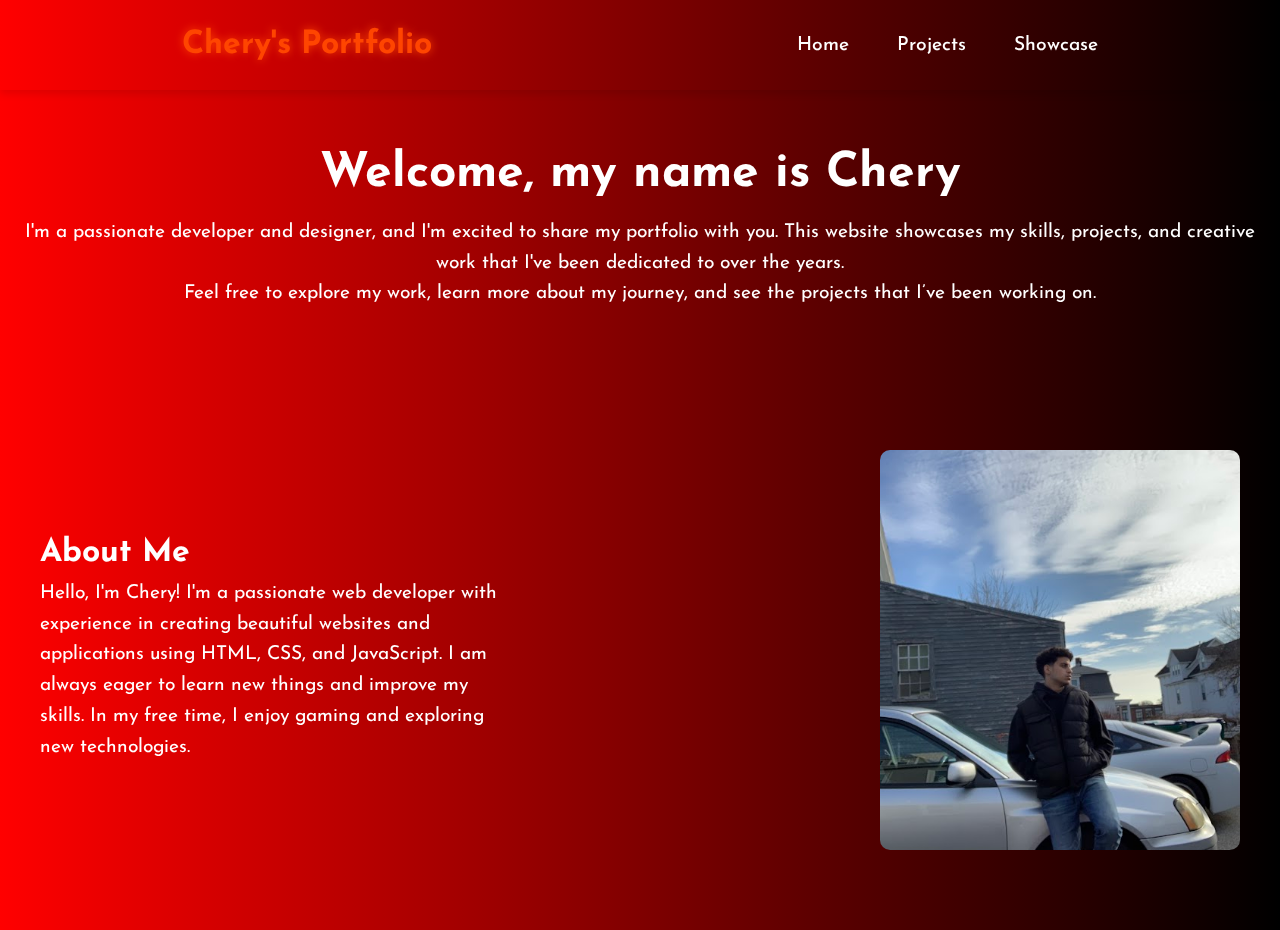
<file: index.html>
<!DOCTYPE html>
<html lang="en">
<head>
    <meta charset="UTF-8">
    <meta name="viewport" content="width=device-width, initial-scale=1.0">
    <title>My Portfolio</title>

    <!-- Google Fonts Link - Josefin Sans -->
    <link rel="stylesheet" href="https://fonts.googleapis.com/css2?family=Josefin+Sans:wght@400;500;700&display=swap">

    <link rel="stylesheet" href="https://cdnjs.cloudflare.com/ajax/libs/font-awesome/6.7.1/css/all.min.css">
    <link rel="stylesheet" href="style.css">
    <link rel="stylesheet" href="https://unpkg.com/aos@next/dist/aos.css" />
</head>
<body>
    <!-- Navbar -->
    <nav>
        <div class="nav-container">
            <div class="logo" data-aos="zoom-in" data-aos-duration="1000">
                <span>Chery's Portfolio</span>
            </div>
            <div class="links">
                <div class="link" data-aos="fade-up" data-aos-duration="1000" data-aos-delay="100"><a href="index.html">Home</a></div>
                <div class="link" data-aos="fade-up" data-aos-duration="1000" data-aos-delay="300"><a href="projects.html">Projects</a></div>
                <div class="link" data-aos="fade-up" data-aos-duration="1000" data-aos-delay="400"><a href="showcase.html">Showcase</a></div>
            </div>
            <i class="fa-solid fa-bars hamburg" onclick="hamburg()"></i>
        </div>
        <div class="dropdown">
            <div class="links">
                <a href="index.html">Home</a>
                <a href="projects.html">Projects</a>
                <a href="showcase.html">Showcase</a>
                <i class="fa-solid fa-xmark cancel" onclick="cancel()"></i>
            </div>
        </div>
    </nav>

    <!-- Hero Section (Main Section) -->
    <section class="hero">
        <div class="hero-content">
            <h1>Welcome, my name is Chery</h1>
            <p>I'm a passionate developer and designer, and I'm excited to share my portfolio with you. This website showcases my skills, projects, and creative work that I've been dedicated to over the years.</p>
            <p>Feel free to explore my work, learn more about my journey, and see the projects that I’ve been working on.</p>
        </div>
    </section>

    <!-- About Section -->
    <section class="about">
        <div class="about-container">
            <div class="about-text" data-aos="fade-up" data-aos-duration="1000">
                <h1>About Me</h1>
                <p>Hello, I'm Chery! I'm a passionate web developer with experience in creating beautiful websites and applications using HTML, CSS, and JavaScript. I am always eager to learn new things and improve my skills. In my free time, I enjoy gaming and exploring new technologies.</p>
            </div>
            <div class="about-image" data-aos="zoom-in-left" data-aos-duration="1500">
                <img src="me.jpg" alt="Chery Berroa">
            </div>
        </div>
    </section>

    <script src="https://unpkg.com/aos@next/dist/aos.js"></script>
    <script>
        AOS.init({offset: 0});
    </script>
    <script>
        function hamburg(){
            const navbar = document.querySelector(".dropdown")
            navbar.style.transform = "translateY(0px)"
        }
        function cancel(){
            const navbar = document.querySelector(".dropdown")
            navbar.style.transform = "translateY(-500px)"
        }
    </script>
</body>
</html>
</file>
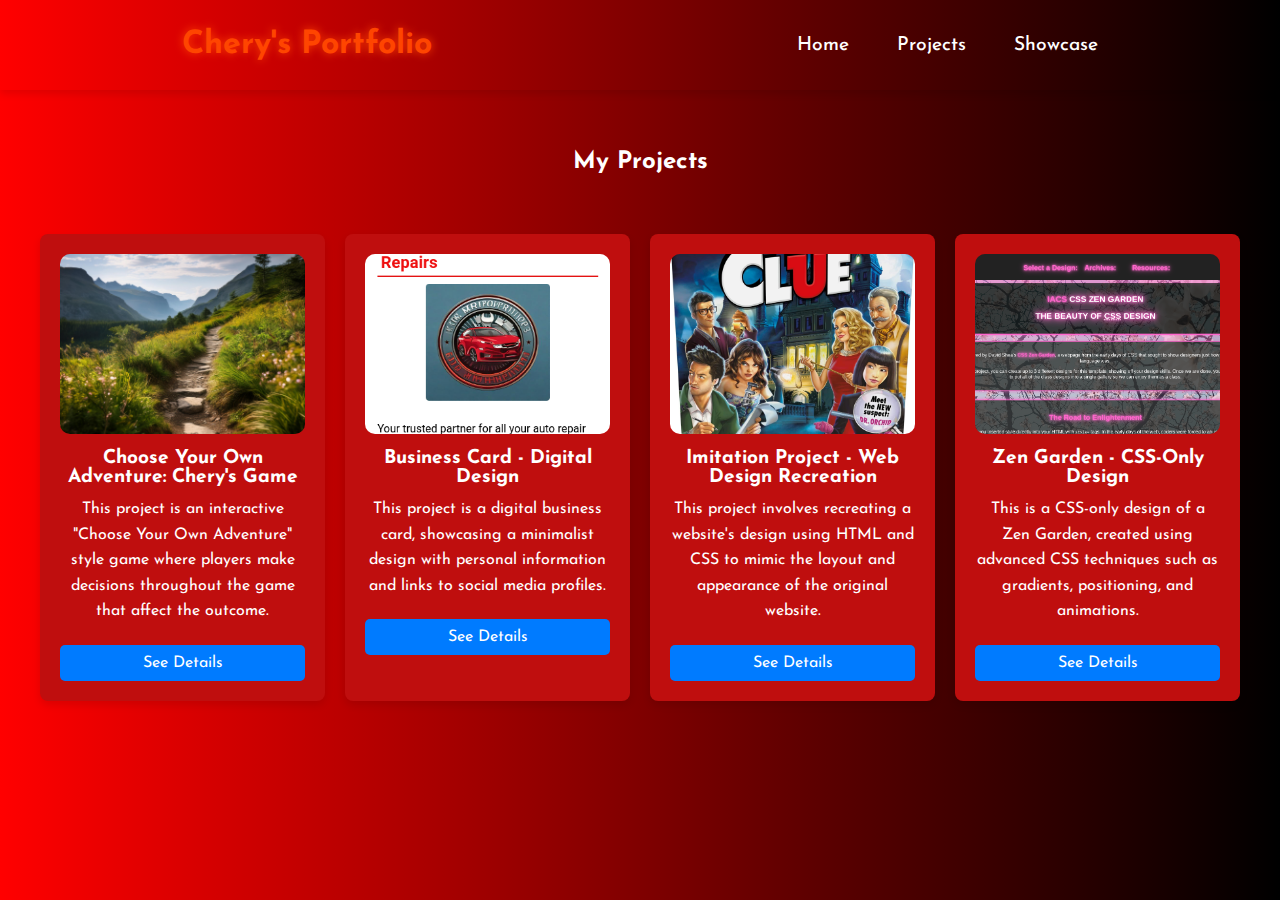
<file: projects.html>
<!DOCTYPE html>
<html lang="en">
<head>
    <meta charset="UTF-8">
    <meta name="viewport" content="width=device-width, initial-scale=1.0">
    <title>My Projects - My Portfolio</title>

    <!-- Google Fonts Link - Josefin Sans -->
    <link rel="stylesheet" href="https://fonts.googleapis.com/css2?family=Josefin+Sans:wght@400;500;700&display=swap">

    <link rel="stylesheet" href="style.css">
</head>
<body>

    <!-- Navbar -->
    <nav>
        <div class="nav-container">
            <div class="logo">
                <span>Chery's Portfolio</span>
            </div>
            <div class="links">
                <div class="link"><a href="index.html">Home</a></div>
                <div class="link"><a href="projects.html">Projects</a></div>
                <div class="link"><a href="showcase.html">Showcase</a></div>
            </div>
        </div>
    </nav>

    <!-- Projects Section -->
    <section>
        <div class="container" id="projects">
            <h2 style="text-align: center; margin-bottom: 40px;">My Projects</h2>
            <div class="projects">
                <div class="project-card">
                    <img src="hiking.jpg" alt="Hiking Project">
                    <h3>Choose Your Own Adventure: Chery's Game</h3>
                    <p>This project is an interactive "Choose Your Own Adventure" style game where players make decisions throughout the game that affect the outcome.</p>
                    <a href="https://iacs-cs.github.io/choose-your-own-adventure-patel/chery/" target="_blank">See Details</a>
                </div>
                <div class="project-card">
                    <img src="BusinessCard.png" alt="Business Card Project">
                    <h3>Business Card - Digital Design</h3>
                    <p>This project is a digital business card, showcasing a minimalist design with personal information and links to social media profiles.</p>
                    <a href="https://iacs-cs.github.io/business-card-CheryBerroa/" target="_blank">See Details</a>
                </div>
                <div class="project-card">
                    <img src="Clue.jpg" alt="Imitation Project">
                    <h3>Imitation Project - Web Design Recreation</h3>
                    <p>This project involves recreating a website's design using HTML and CSS to mimic the layout and appearance of the original website.</p>
                    <a href="https://iacs-cs.github.io/project-imitation-chery/" target="_blank">See Details</a>
                </div>
                <div class="project-card">
                    <img src="Css Zen Garden.png" alt="Zen Garden Project">
                    <h3>Zen Garden - CSS-Only Design</h3>
                    <p>This is a CSS-only design of a Zen Garden, created using advanced CSS techniques such as gradients, positioning, and animations.</p>
                    <a href="https://iacs-zen-garden.netlify.app/?authuser=0#CheryBerroa--style" target="_blank">See Details</a>
                </div>
            </div>
        </div>
    </section>

</body>
</html>
</file>
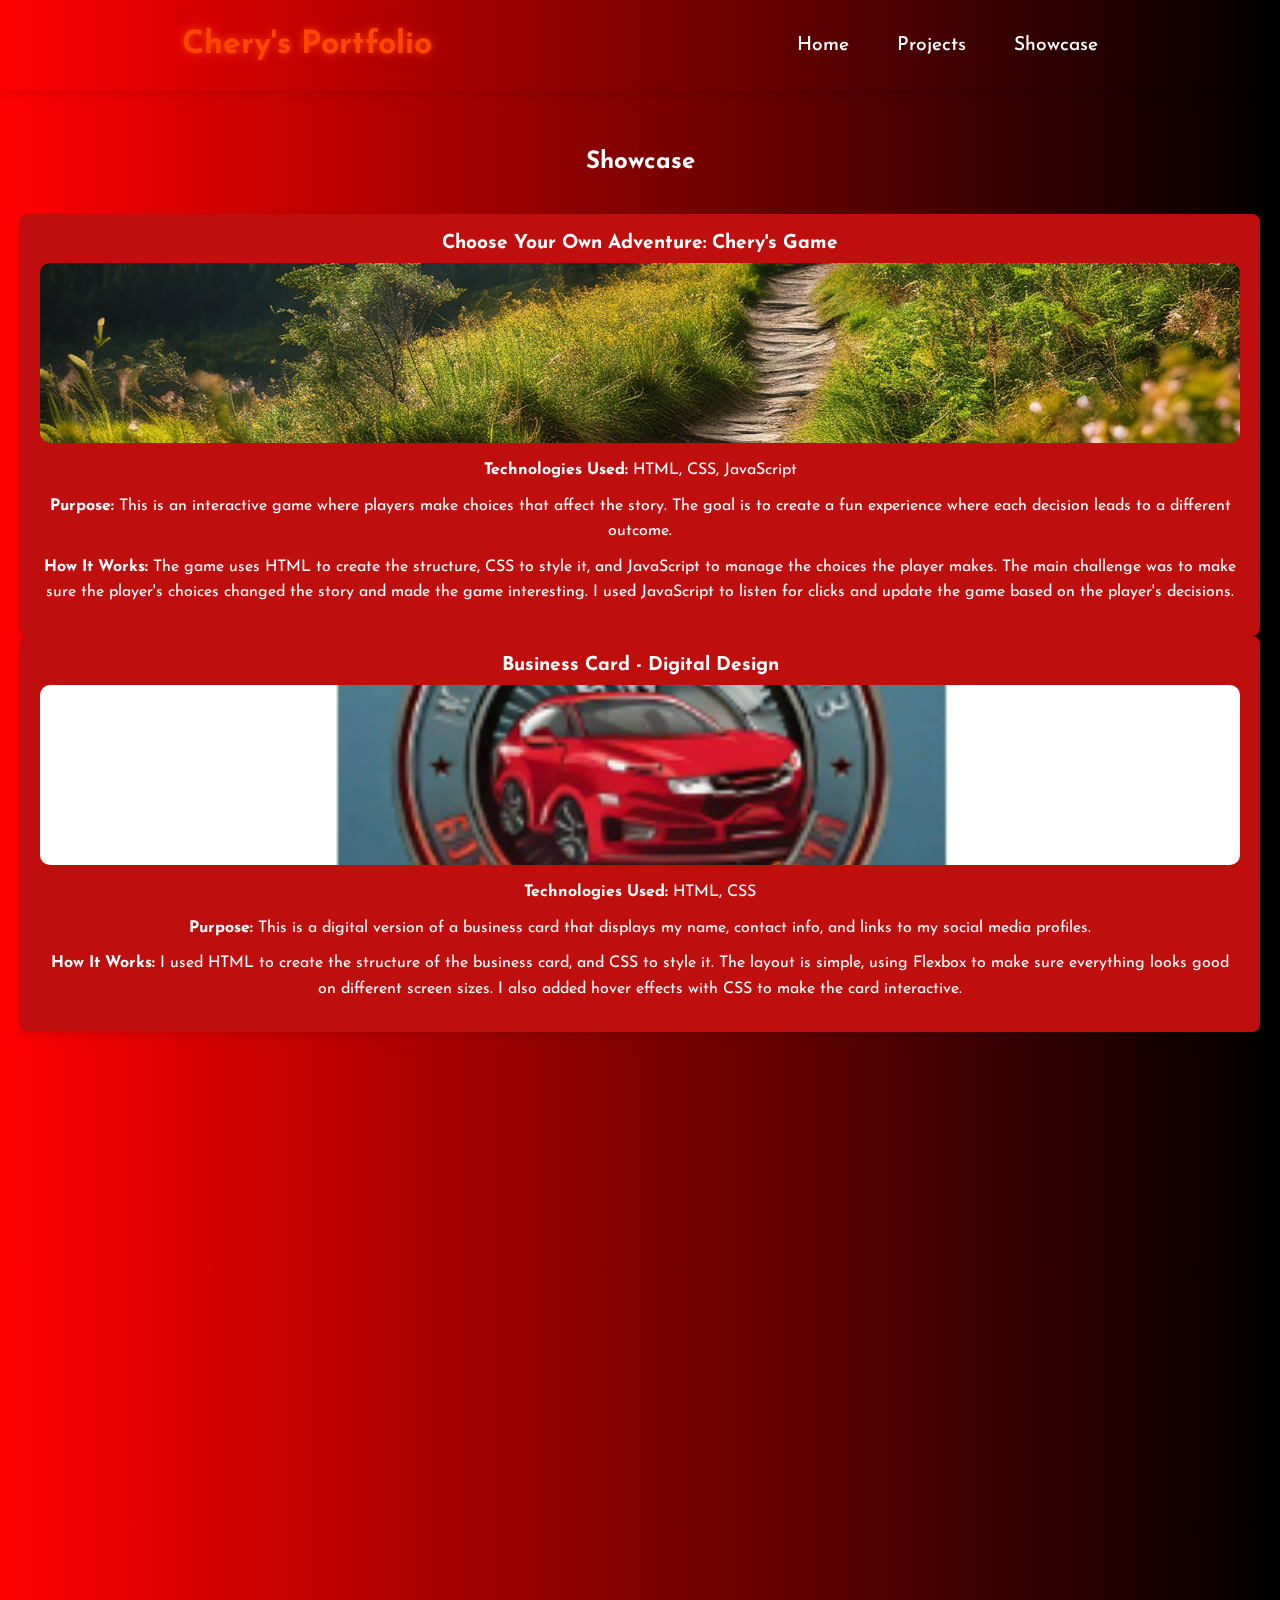
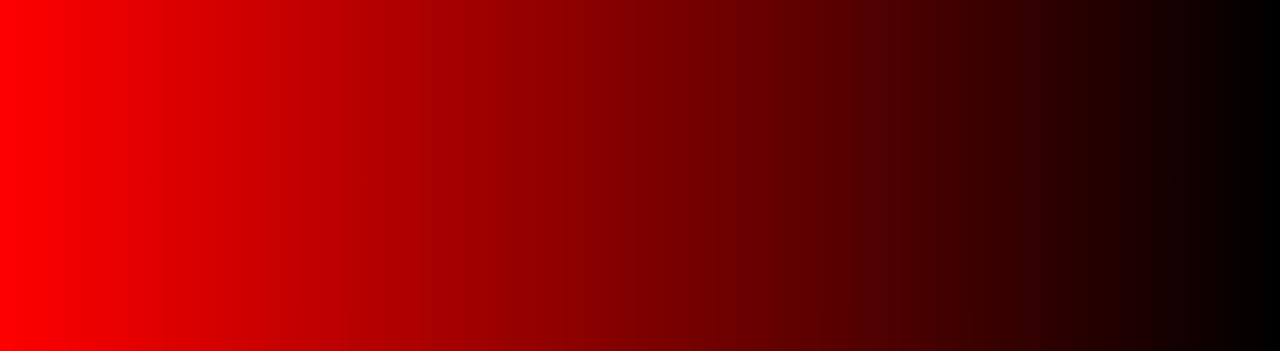
<file: showcase.html>
<!DOCTYPE html>
<html lang="en">
<head>
    <meta charset="UTF-8">
    <meta name="viewport" content="width=device-width, initial-scale=1.0">
    <title>Showcase - My Portfolio</title>

     <!-- Google Fonts Link - Josefin Sans -->
    <link rel="stylesheet" href="https://fonts.googleapis.com/css2?family=Josefin+Sans:wght@400;500;700&display=swap">
    
    <link rel="stylesheet" href="style.css">
    <link rel="stylesheet" href="https://unpkg.com/aos@next/dist/aos.css" />
</head>
<body>

    <!-- Navbar -->
    <nav>
        <div class="nav-container">
            <div class="logo" data-aos="zoom-in" data-aos-duration="1000">
                <span>Chery's Portfolio</span>
            </div>
            <div class="links">
                <div class="link" data-aos="fade-up" data-aos-duration="1000" data-aos-delay="100"><a href="index.html">Home</a></div>
                <div class="link" data-aos="fade-up" data-aos-duration="1000" data-aos-delay="300"><a href="projects.html">Projects</a></div>
                <div class="link" data-aos="fade-up" data-aos-duration="1000" data-aos-delay="400"><a href="showcase.html">Showcase</a></div>
            </div>
            <i class="fa-solid fa-bars hamburg" onclick="hamburg()"></i>
        </div>
        <div class="dropdown">
            <div class="links">
                <a href="index.html">Home</a>
                <a href="projects.html">Projects</a>
                <a href="showcase.html">Showcase</a>
                <i class="fa-solid fa-xmark cancel" onclick="cancel()"></i>
            </div>
        </div>
    </nav>

    <!-- Showcase Section -->
    <section>
        <div class="container" id="showcase">
            <h2 style="text-align: center; margin-bottom: 40px;">Showcase</h2>

            <!-- Project 1: Choose Your Own Adventure Game -->
            <div class="project-card" data-aos="fade-up" data-aos-duration="1000">
                <h3>Choose Your Own Adventure: Chery's Game</h3>
                <img src="hiking.jpg" alt="Hiking Project">
                <p><strong>Technologies Used:</strong> HTML, CSS, JavaScript</p>
                <p><strong>Purpose:</strong> This is an interactive game where players make choices that affect the story. The goal is to create a fun experience where each decision leads to a different outcome.</p>
                <p><strong>How It Works:</strong> The game uses HTML to create the structure, CSS to style it, and JavaScript to manage the choices the player makes. The main challenge was to make sure the player's choices changed the story and made the game interesting. I used JavaScript to listen for clicks and update the game based on the player's decisions.</p>
            </div>

            <!-- Project 2: Business Card - Digital Design -->
            <div class="project-card" data-aos="fade-up" data-aos-duration="1000" data-aos-delay="200">
                <h3>Business Card - Digital Design</h3>
                <img src="BusinessCard.png" alt="Business Card Project">
                <p><strong>Technologies Used:</strong> HTML, CSS</p>
                <p><strong>Purpose:</strong> This is a digital version of a business card that displays my name, contact info, and links to my social media profiles.</p>
                <p><strong>How It Works:</strong> I used HTML to create the structure of the business card, and CSS to style it. The layout is simple, using Flexbox to make sure everything looks good on different screen sizes. I also added hover effects with CSS to make the card interactive.</p>
            </div>

            <!-- Project 3: Imitation Web Design -->
            <div class="project-card" data-aos="fade-up" data-aos-duration="1000" data-aos-delay="400">
                <h3>Imitation Project - Web Design Recreation</h3>
                <img src="Clue.jpg" alt="Imitation Project">
                <p><strong>Technologies Used:</strong> HTML, CSS</p>
                <p><strong>Purpose:</strong> In this project, I recreated a website's design using HTML and CSS. The goal was to learn how to build a page that looks similar to another, and practice my web design skills.</p>
                <p><strong>How It Works:</strong> I focused on using HTML for the layout and CSS for the styling. I made sure the page was responsive and looked good on different screen sizes. This project helped me practice using Flexbox and CSS Grid to create a clean, organized design.</p>
            </div>

            <!-- Project 4: Zen Garden - CSS-Only Design -->
            <div class="project-card" data-aos="fade-up" data-aos-duration="1000" data-aos-delay="600">
                <h3>Zen Garden - CSS-Only Design</h3>
                <img src="Css Zen Garden.png" alt="Zen Garden Project">
                <p><strong>Technologies Used:</strong> HTML, CSS</p>
                <p><strong>Purpose:</strong> This project is a simple CSS-only design of a Zen Garden. The goal was to create a calm and peaceful design using only CSS, without any JavaScript.</p>
                <p><strong>How It Works:</strong> I used HTML for the basic structure and CSS for the design. The challenge was to make everything look smooth and dynamic without using JavaScript. I used CSS animations to make the water ripple and added effects like color changes to give the page a peaceful feel.</p>
            </div>
        </div>
    </section>

    <script src="https://unpkg.com/aos@next/dist/aos.js"></script>
    <script>
        AOS.init({offset: 0});
    </script>

</body>
</html>
</file>
<file: style.css>
/* Import Google Font Josefin Sans */
@import url('https://fonts.googleapis.com/css2?family=Josefin+Sans:wght@100;200;300;400;500;600&display=swap');

/* Basic Reset */
* {
    padding: 0;
    margin: 0;
    font-family: 'Josefin Sans', sans-serif; /* Font family is now Josefin Sans */
    box-sizing: border-box;
}

/* Additional Styles... */


html {
    scroll-behavior: smooth; /* Smooth scrolling */
    overflow-x: hidden;
}

/* Body Styling */
body {
    width: 100%;
    background: linear-gradient(to right, #ff0000, #000000); /* Red and Black gradient */
    color: #fff; /* White text to contrast the dark background */
}

/* Navbar Styling */
nav {
    width: 100%;
    height: 10vh;
    position: sticky;
    top: 0;
    z-index: 1000;
    box-shadow: 0 4px 8px rgba(0, 0, 0, 0.1);
}

.nav-container {
    width: 100%;
    height: 100%;
    display: flex;
    justify-content: space-around;
    align-items: center;
}

.logo {
    color: white; /* White logo text for contrast */
    font-size: 2rem;
    font-weight: bolder;
}

.logo span {
    color: rgb(255, 69, 0); /* Bright red for the logo highlight */
    text-shadow: 0 0 10px rgb(255, 69, 0);
}

.hamburg, .cancel {
    cursor: pointer;
    position: absolute;
    right: 15px;
    top: 10px;
    color: white;
    font-size: 2rem;
    display: none;
}

.nav-container .links {
    display: flex;
    gap: 3rem;
    align-items: center;
}

.nav-container .links a {
    position: relative;
    font-size: 1.2rem;
    color: white; /* White links for contrast */
    text-decoration: none;
    font-weight: 500;
    transform: 0.3s linear;
}

.nav-container .links a::before {
    position: absolute;
    content: "";
    bottom: -3px;
    left: 0;
    width: 0%;
    height: 3px;
    background-color: rgb(255, 69, 0); /* Bright red for hover effect */
    transition: 0.2s linear;
}

.nav-container .links a:hover::before {
    width: 100%;
}

.nav-container .contact-btn {
    background-color: transparent;
    padding: 5px 20px;
    border-radius: 20px;
    border: 2px solid rgb(255, 69, 0);
    transition: 0.2s linear;
}

.nav-container .contact-btn a {
    color: white;
    transition: 0.3s linear;
}

.nav-container .contact-btn:hover, .nav-container .contact-btn:hover a {
    background-color: rgb(255, 69, 0);
    color: white;
}

.nav-container .links a:hover {
    color: rgb(255, 69, 0);
}

.dropdown {
    z-index: 100;
    position: absolute;
    top: 0;
    transform: translateY(-500px);
    width: 100%;
    height: auto;
    backdrop-filter: brightness(40%) blur(3px);
    box-shadow: 0 0 20px black;
    transition: 0.2s linear;
}

.dropdown .links a {
    color: white;
    display: flex;
    text-decoration: none;
    justify-content: center;
    padding: 15px 0;
    align-items: center;
    transition: 0.2s linear;
}

.dropdown .links a:hover {
    background-color: rgb(255, 69, 0);
}

/* Hero Section */
.hero {
    padding: 60px 20px;
    text-align: center;
    background: linear-gradient(to right, #ff0000, #000000); /* Same background gradient as the home */
}

.hero h1 {
    font-size: 3rem;
    margin-bottom: 20px;
}

.hero p {
    font-size: 1.2rem;
    line-height: 1.6;
}

/* About Section */
.about {
    padding: 60px 20px;
    background: linear-gradient(to right, #ff0000, #000000); /* Same background gradient as the home */
    color: white; /* White text to match the homepage */
}

.about-container {
    display: flex;
    justify-content: space-between;
    align-items: center;
    flex-wrap: wrap;
}

.about-text {
    flex: 1;
    padding: 20px;
    max-width: 500px;
}

.about-text h1 {
    font-size: 2rem;
    margin-bottom: 10px;
}

.about-text p {
    font-size: 1.2rem;
    line-height: 1.6;
    color: #fff; /* White text for About Me section */
}

.about-image {
    flex: 1;
    max-width: 400px;
    display: flex;
    justify-content: center;
    align-items: center;
    padding: 20px;
}

.about-image img {
    width: 100%;
    height: auto; /* Ensure image maintains its aspect ratio */
    max-height: 400px; /* Limit the height of the image */
    object-fit: cover; /* Ensure the image doesn't stretch */
    border-radius: 10px; /* Add rounded corners */
}

/* Projects Section */
#projects {
    padding: 60px 20px;
    background: linear-gradient(to right, #ff0000, #000000); /* Keep same gradient as the homepage */
}

.projects {
    display: grid;
    grid-template-columns: repeat(4, 1fr); /* Ensure 4 items per row */
    gap: 20px; /* Add space between items */
    padding: 20px;
    animation: fadeInUp 1.5s ease-out;
    grid-auto-rows: minmax(250px, auto); /* Ensure cards are not too tall */
}

.project-card {
    background-color: rgb(191, 14, 14); /* Portfolio theme color */
    padding: 20px;
    border-radius: 8px;
    box-shadow: 0 4px 8px rgba(0, 0, 0, 0.1);
    transition: transform 0.3s ease, box-shadow 0.3s ease;
    display: flex;
    flex-direction: column;
    justify-content: flex-start; /* Align items at the top */
    text-align: center;
    height: 100%;
    overflow: hidden;
}

.project-card img {
    width: 100%;
    height: 180px; /* Fixed height for images to create uniformity */
    object-fit: cover;
    border-radius: 10px;
    margin-bottom: 15px; /* Add space between image and text */
}

.project-card h3 {
    font-size: 1.2rem; /* Adjusted for better readability */
    color: #fff; /* White text for contrast */
    margin-bottom: 10px;
}

.project-card p {
    color: #fff; /* White text for contrast */
    font-size: 1rem;
    margin-bottom: 10px;
    line-height: 1.6;
}

.project-card a {
    display: inline-block;
    background-color: #007BFF;
    color: white;
    padding: 10px 20px;
    text-decoration: none;
    border-radius: 5px;
    margin-top: 10px;
    transition: background-color 0.3s ease;
}

.project-card a:hover {
    background-color: #0056b3;
}

.project-card img:hover {
    transform: scale(1.05);
    box-shadow: 0 4px 15px rgba(0, 0, 0, 0.2);
}

/* Showcase Section */
#showcase {
    padding: 60px 20px;
    background: linear-gradient(to right, #ff0000, #000000); /* Keep same gradient as the homepage */
}

.showcase {
    display: grid;
    grid-template-columns: repeat(auto-fill, minmax(300px, 1fr)); /* Responsive grid layout with flexible columns */
    gap: 30px; /* Space between cards */
    padding: 20px;
    animation: fadeInUp 1.5s ease-out;
}

.showcase-card {
    background-color: rgb(255, 69, 0); /* Portfolio theme color */
    padding: 20px;
    border-radius: 10px;
    box-shadow: 0 4px 12px rgba(0, 0, 0, 0.1); /* Softer shadow for better depth */
    transition: transform 0.3s ease, box-shadow 0.3s ease;
    display: flex;
    flex-direction: column;
    justify-content: flex-start;
    text-align: center;
    height: 100%;
    overflow: hidden;
    position: relative;
    cursor: pointer;
}

.showcase-card:hover {
    transform: translateY(-10px); /* Slight lift effect on hover */
    box-shadow: 0 8px 16px rgba(0, 0, 0, 0.2); /* More intense shadow */
}

.showcase-card img {
    width: 100%;
    height: 250px; /* Adjusted height for images */
    object-fit: cover;
    border-radius: 8px;
    margin-bottom: 15px; /* Space between image and text */
}

.showcase-card h3 {
    font-size: 1.4rem;
    color: #fff;
    margin-bottom: 15px;
    font-weight: 600;
}

.showcase-card p {
    color: #fff;
    font-size: 1rem;
    margin-bottom: 20px;
    line-height: 1.6;
    text-align: justify;
}

.showcase-card a {
    display: inline-block;
    background-color: #007BFF;
    color: white;
    padding: 10px 20px;
    text-decoration: none;
    border-radius: 5px;
    margin-top: 15px;
    transition: background-color 0.3s ease;
}

.showcase-card a:hover {
    background-color: #0056b3;
}

.showcase-card img:hover {
    transform: scale(1.05); /* Slight zoom effect on image hover */
    box-shadow: 0 4px 20px rgba(0, 0, 0, 0.3); /* Enhanced shadow on hover */
}

/* Animations */
@keyframes fadeInUp {
    0% { opacity: 0; transform: translateY(20px); }
    100% { opacity: 1; transform: translateY(0); }
}
/* Responsive Design */
@media (max-width: 768px) {
    .projects, #showcase {
        grid-template-columns: repeat(2, 1fr); /* Adjust to 2 items per row for tablets */
    }
}

@media (max-width: 480px) {
    .projects, #showcase {
        grid-template-columns: 1fr; /* Adjust to 1 item per row for mobile */
    }
}
</file>
